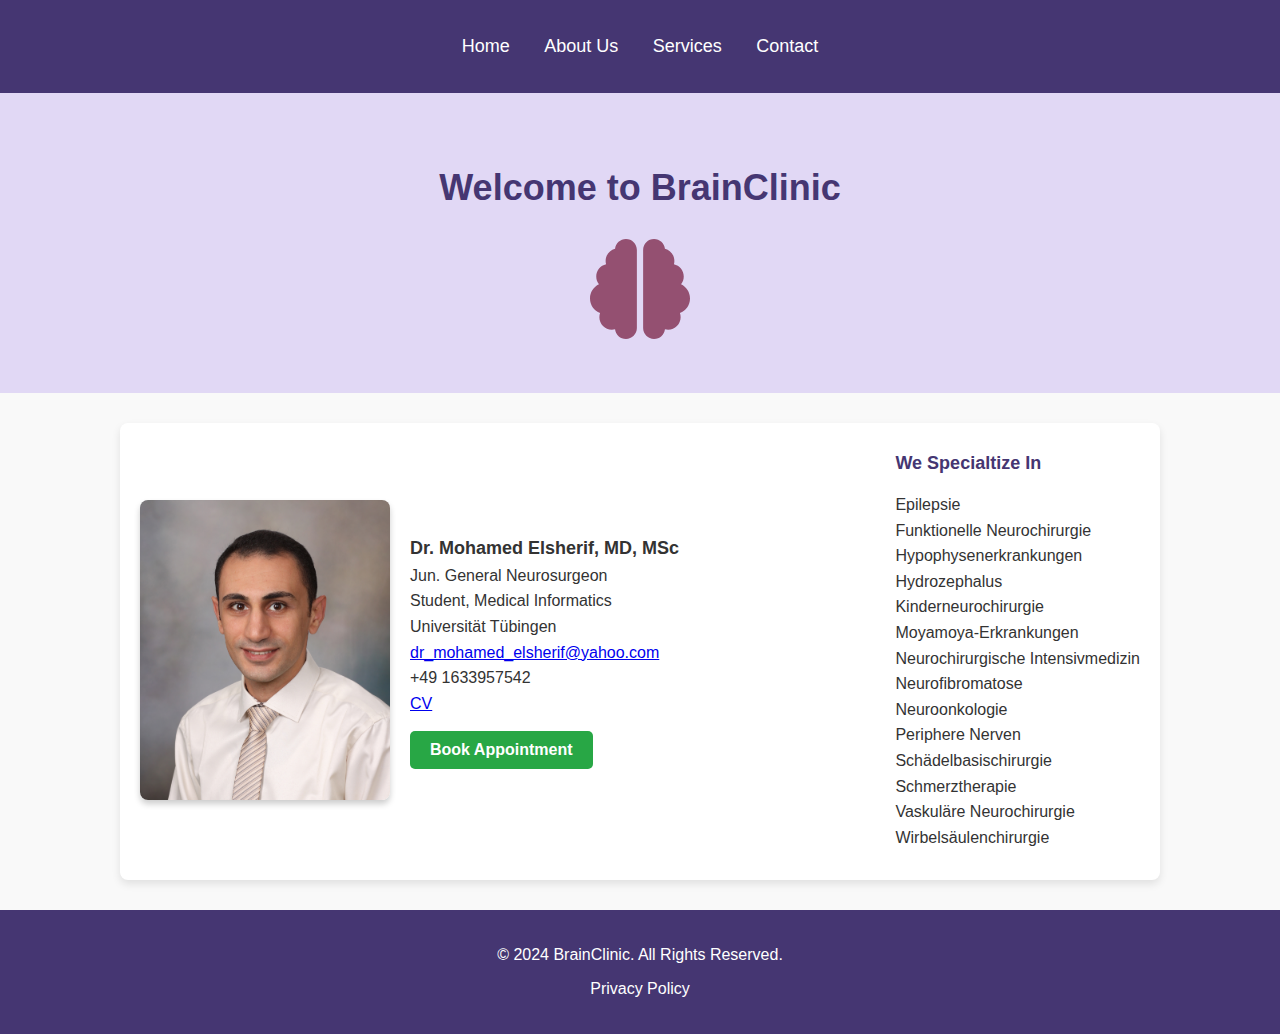
<file: index.html>
<!DOCTYPE html>
<html lang="en">

<head>
    <meta charset="UTF-8">
    <meta name="viewport" content="width=device-width, initial-scale=1.0">
    <meta http-equiv="X-UA-Compatible" content="ie=edge">
    <title>Neurosurgery Center</title>
    <!-- Link to the custom CSS file -->
    <link rel="stylesheet" href="assets/styles/custom.css">
</head>

<body>
    <!-- Header section -->
    <header>
        <nav>
            <ul>
                <li><a href="index.html">Home</a></li>
                <li><a href="about.html">About Us</a></li>
                <li><a href="services.html">Services</a></li>
                <li><a href="contact.html">Contact</a></li>
            </ul>
        </nav>
    </header>

    <!-- Main content section -->
    <main>
        <!-- Hero section with the animated brain icon -->
        <section class="hero">
            <h1>Welcome to BrainClinic</h1>
            <div class="icon-container">
                <svg id="brain-icon" xmlns="http://www.w3.org/2000/svg" height="100" width="100" viewBox="0 0 512 512">
                    <path fill="#453672" d="M184 0c30.9 0 56 25.1 56 56l0 400c0 30.9-25.1 56-56 56c-28.9 0-52.7-21.9-55.7-50.1c-5.2 1.4-10.7 2.1-16.3 2.1c-35.3 0-64-28.7-64-64c0-7.4 1.3-14.6 3.6-21.2C21.4 367.4 0 338.2 0 304c0-31.9 18.7-59.5 45.8-72.3C37.1 220.8 32 207 32 192c0-30.7 21.6-56.3 50.4-62.6C80.8 123.9 80 118 80 112c0-29.9 20.6-55.1 48.3-62.1C131.3 21.9 155.1 0 184 0zM328 0c28.9 0 52.6 21.9 55.7 49.9c27.8 7 48.3 32.1 48.3 62.1c0 6-.8 11.9-2.4 17.4c28.8 6.2 50.4 31.9 50.4 62.6c0 15-5.1 28.8-13.8 39.7C493.3 244.5 512 272.1 512 304c0 34.2-21.4 63.4-51.6 74.8c2.3 6.6 3.6 13.8 3.6 21.2c0 35.3-28.7 64-64 64c-5.6 0-11.1-.7-16.3-2.1c-3 28.2-26.8 50.1-55.7 50.1c-30.9 0-56-25.1-56-56l0-400c0-30.9 25.1-56 56-56z">
                        <animate attributeName="fill" values="#453672;#E56B6F;#453672" dur="1s" repeatCount="indefinite" />
                    </path>
                </svg>
            </div>
        </section>

        <!-- New section with Dr. Mohamed Elsherif's picture and description -->
        <section class="doctor-profile">
            <div class="profile-container">
                <!-- Doctor's Image and Information -->
                <div class="profile-content">
                    <div class="profile-image">
                        <img src="assets/images/Mohamed A. Elsherif- Photo.jpg" alt="Dr. Mohamed A. Elsherif" width="150" height="200">
                    </div>
                    <div class="profile-info">
                        <p><strong>Dr. Mohamed Elsherif, MD, MSc</strong><br>
                            Jun. General Neurosurgeon<br>
                            Student, Medical Informatics<br>
                            Universität Tübingen<br>
                            <a href="mailto:dr_mohamed_elsherif@yahoo.com">dr_mohamed_elsherif@yahoo.com</a><br>
                            +49 1633957542<br>
                            <a href="CV.pdf" target="_blank">CV</a>
                        </p>
                        <a href="appointment.html" class="appointment-button">Book Appointment</a>
                    </div>
                </div>
                <!-- Specialties List -->
                <div class="specialties-list">
                    <h3>We Specialtize In</h3>
                    <ul>
                        <li>Epilepsie</li>
                        <li>Funktionelle Neurochirurgie</li>
                        <li>Hypophysenerkrankungen</li>
                        <li>Hydrozephalus</li>
                        <li>Kinderneurochirurgie</li>
                        <li>Moyamoya-Erkrankungen</li>
                        <li>Neurochirurgische Intensivmedizin</li>
                        <li>Neurofibromatose</li>
                        <li>Neuroonkologie</li>
                        <li>Periphere Nerven</li>
                        <li>Schädelbasischirurgie</li>
                        <li>Schmerztherapie</li>
                        <li>Vaskuläre Neurochirurgie</li>
                        <li>Wirbelsäulenchirurgie</li>
                    </ul>
                </div>
            </div>
        </section>
    </main>

    <!-- Footer section -->
    <footer>
        <p>&copy; 2024 BrainClinic. All Rights Reserved.</p>
        <p><a href="https://www.freeprivacypolicy.com/live/5a88c506-0d3d-4646-bad9-5c21c2ccd20d" target="_blank">Privacy Policy</a></p>
    </footer>

    <!-- CSS for styling the new section -->
    <style>
        /* Profile section styling */
        .doctor-profile {
            display: flex;
            justify-content: center;
            padding: 30px;
            background-color: #f9f9f9;
        }

        .profile-container {
            display: flex;
            gap: 30px;
            width: 90%;
            max-width: 1000px;
            padding: 30px 20px;
            background-color: #ffffff;
            border-radius: 8px;
            box-shadow: 0 4px 8px rgba(0, 0, 0, 0.1);
            justify-content: space-between; /* Space out the two columns */
        }

        .profile-content {
            display: flex;
            align-items: center;
            gap: 20px;
        }

        .profile-image img {
            border-radius: 8px;
            box-shadow: 0 4px 6px rgba(0, 0, 0, 0.2);
        }

        .profile-info {
            max-width: 300px;
        }

       .profile-info p {
            margin: 0;
            font-size: 16px;  /* Controls the font size of the text */
            line-height: 1.6;
        }

       .profile-info p strong {
            font-weight: bold;  /* This makes the name bold */
            font-size: 18px;    /* Adjust the font size of the name if desired */
        }


        .specialties-list {
            max-width: 300px;
        }

        .specialties-list h3 {
            margin-top: 0;
            font-size: 18px;
            color: #453672;
        }

        .specialties-list ul {
            padding: 0;
            margin: 0;
            list-style-type: none;
        }

        .specialties-list ul li {
            font-size: 16px;
            line-height: 1.6;
            color: #333333;
        }

        .appointment-button {
            display: inline-block;
            margin-top: 15px;
            padding: 10px 20px;
            background-color: #28a745;
            color: #ffffff !important; /* Force white text color */
            font-weight: bold !important; /* Force bold text */
            text-decoration: none;
            border-radius: 5px;
            font-size: 16px;
            transition: background-color 0.3s ease;
        }

        .appointment-button:hover {
            background-color: #005fa3;
        }

	.profile-image img {
            width: 250px;   /* Adjust the width to make the image larger */
            height: auto;   /* Keep the aspect ratio intact */
            border-radius: 8px;
            box-shadow: 0 4px 6px rgba(0, 0, 0, 0.2);
        }


    </style>
</body>

</html>
</file>
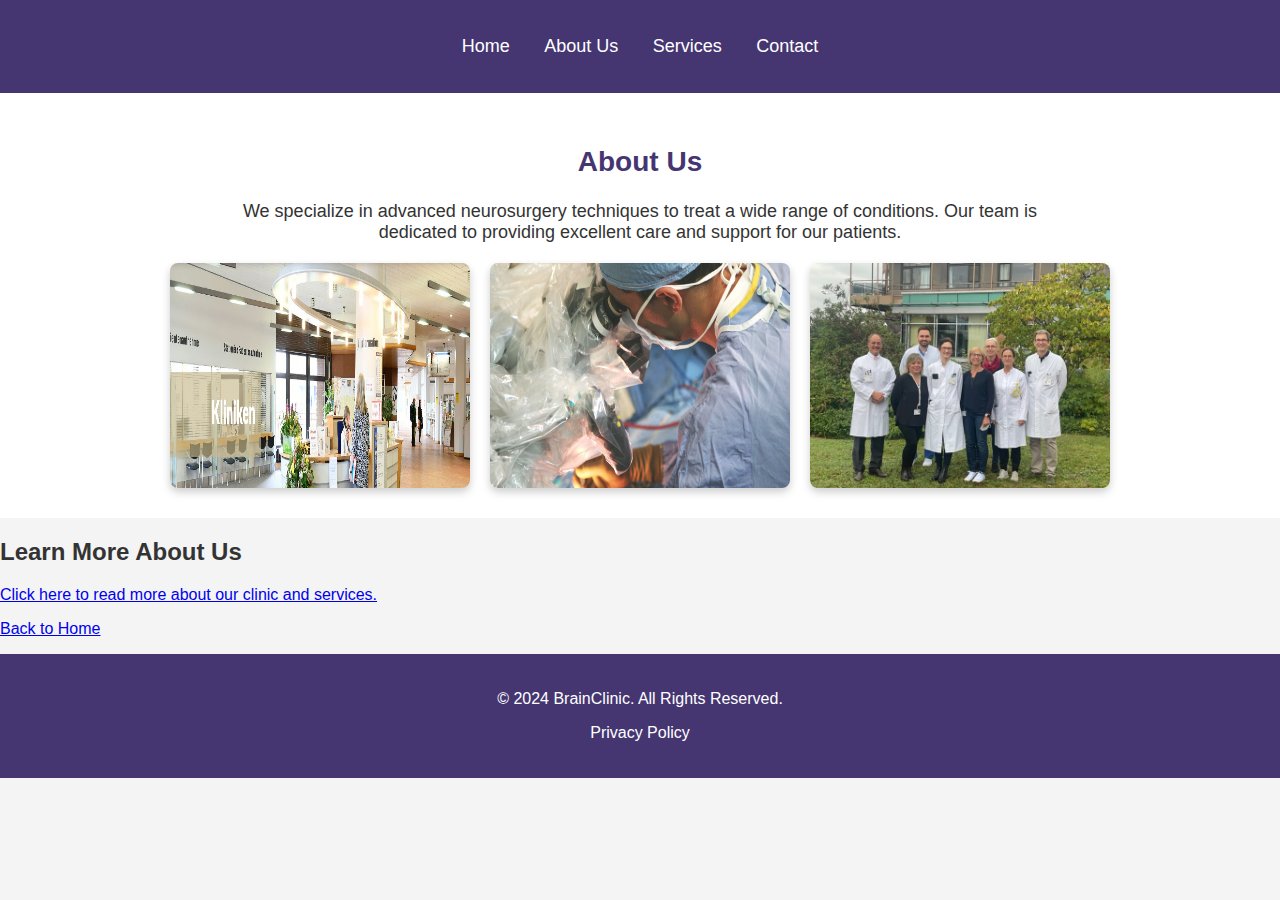
<file: about.html>
<!DOCTYPE html>
<html lang="en">

<head>
    <meta charset="UTF-8">
    <meta name="viewport" content="width=device-width, initial-scale=1.0">
    <meta http-equiv="X-UA-Compatible" content="ie=edge">
    <title>About Us - Neurosurgery Center</title>
    <link rel="stylesheet" href="assets/styles/custom.css">
</head>

<body>
    <!-- Header section -->
    <header>
        <nav>
            <ul>
                <li><a href="index.html">Home</a></li>
                <li><a href="about.html">About Us</a></li>
                <li><a href="services.html">Services</a></li>
                <li><a href="contact.html">Contact</a></li>
            </ul>
        </nav>
    </header>

    <!-- Main content for the About Us section -->
    <main>
        <section class="about">
            <h2>About Us</h2>
            <p>We specialize in advanced neurosurgery techniques to treat a wide range of conditions. Our team is dedicated to providing excellent care and support for our patients.</p>
            <div class="about-images">
                <img src="assets/images/Klinikpicture.jpg" alt="Our Clinic" class="about-img">
                <img src="assets/images/Neurosurgerytechnology.jpg" alt="Neurosurgery Technology" class="about-img">
                <img src="assets/images/NeurosurgicalTeam.jpg" alt="Neurosurgical Team" class="about-img">
            </div>
        </section>

	<!-- About section link -->
        <section class="about-link">
            <h2>Learn More About Us</h2>
            <p><a href="about.html">Click here to read more about our clinic and services.</a></p>
        </section>

        <!-- Back to Home section -->
        <section class="back-to-home">
            <p><a href="index.html">Back to Home</a></p>
        </section>
    </main>


    <!-- Footer section -->
    <footer>
        <p>&copy; 2024 BrainClinic. All Rights Reserved.</p>
        <p><a href="https://www.freeprivacypolicy.com/live/5a88c506-0d3d-4646-bad9-5c21c2ccd20d" target="_blank">Privacy Policy</a></p>
    </footer>

</body>

</html>
</file>
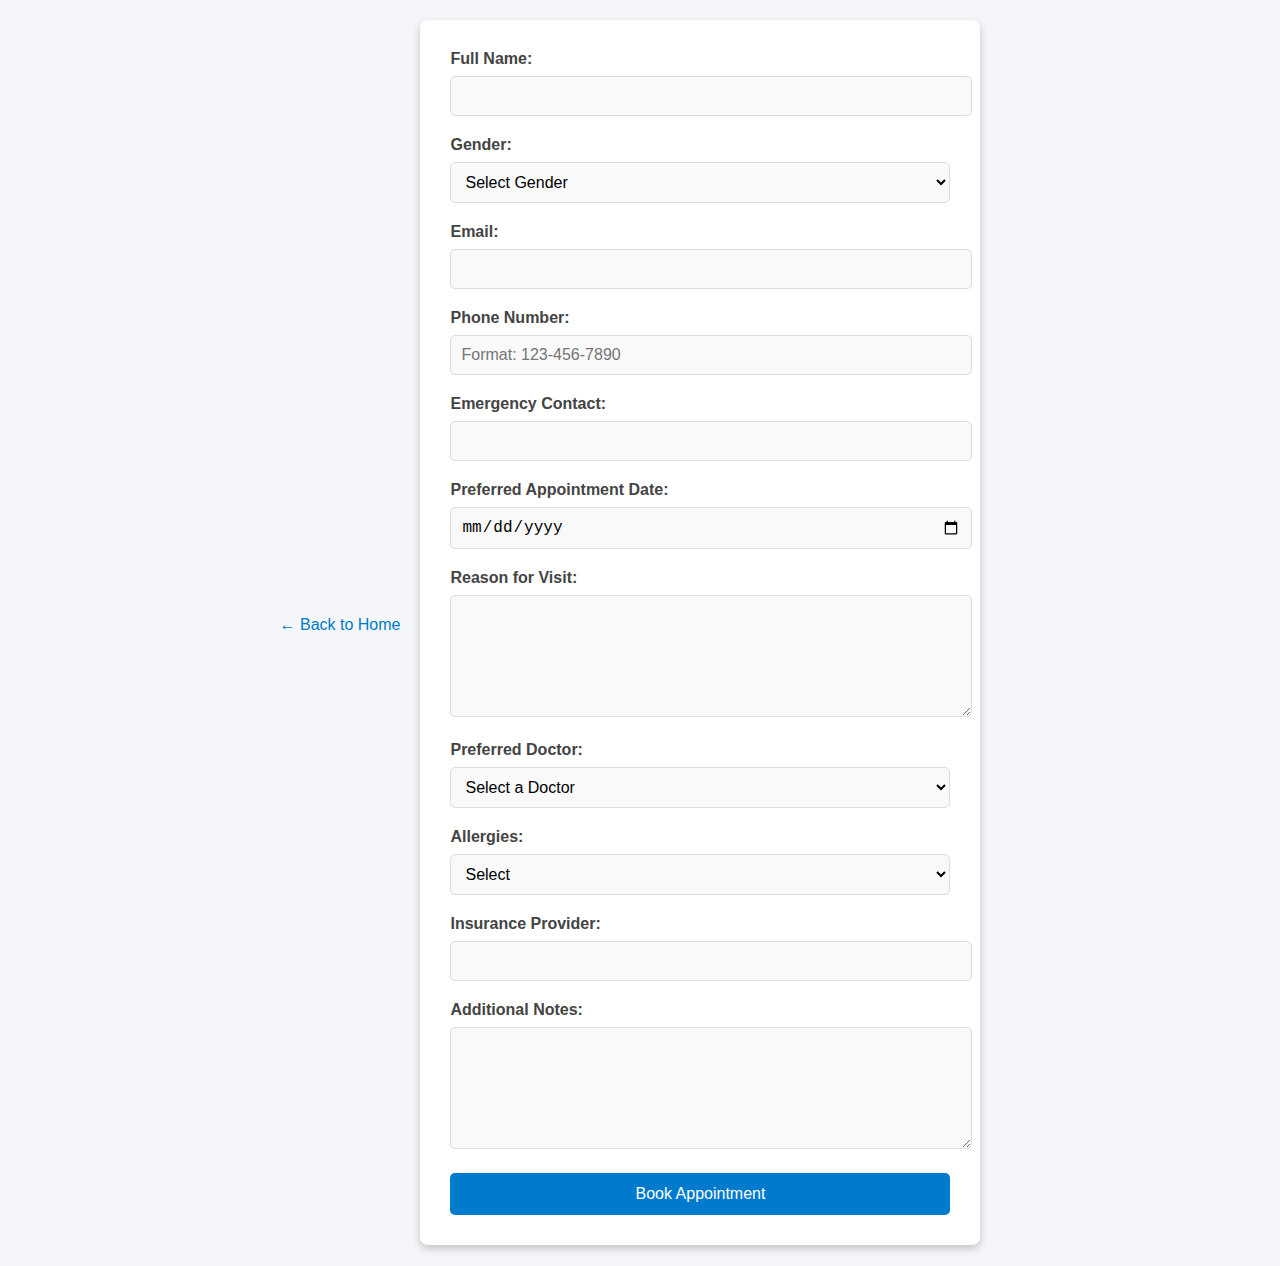
<file: appointment.html>
<!DOCTYPE html>
<html lang="en">

<head>
    <meta charset="UTF-8">
    <meta name="viewport" content="width=device-width, initial-scale=1.0">
    <title>Book an Appointment - Neurosurgery Center</title>
    <style>
        /* Overall styling */
        body {
            font-family: Arial, sans-serif;
            background-color: #f4f6f9;
            color: #333;
            margin: 0;
            padding: 0;
            display: flex;
            justify-content: center;
            align-items: center;
            min-height: 100vh;
        }

        h1 {
            text-align: center;
            color: #007acc;
        }

        /* Form container styling */
        form {
            background-color: #ffffff;
            padding: 30px;
            border-radius: 8px;
            box-shadow: 0 4px 8px rgba(0, 0, 0, 0.2);
            max-width: 500px;
            width: 100%;
            margin: 20px;
        }

        label {
            font-weight: bold;
            color: #444;
            display: block;
            margin-bottom: 8px;
        }

        input[type="text"],
        input[type="email"],
        input[type="tel"],
        input[type="date"],
        select,
        textarea {
            width: 100%;
            padding: 10px;
            margin-bottom: 20px;
            border: 1px solid #ddd;
            border-radius: 5px;
            font-size: 16px;
            background-color: #f9f9f9;
        }

        /* Textarea styling */
        textarea {
            resize: vertical;
            min-height: 100px;
        }

        /* Submit button styling */
        input[type="submit"] {
            background-color: #007acc;
            color: #fff;
            border: none;
            padding: 12px;
            border-radius: 5px;
            cursor: pointer;
            font-size: 16px;
            width: 100%;
            transition: background-color 0.3s ease;
        }

        input[type="submit"]:hover {
            background-color: #005fa3;
        }

        /* Additional styling for div containers */
        #pregnancy_lactation_div,
        #allergy_details_div {
            margin-bottom: 20px;
        }

        /* Back to Home link styling */
        .back-home {
            text-align: center;
            margin-bottom: 15px;
        }

        .back-home a {
            color: #007acc;
            text-decoration: none;
            font-size: 16px;
        }

        .back-home a:hover {
            text-decoration: underline;
        }
    </style>
</head>

<body>
    <!-- Back to Home link -->
    <div class="back-home">
        <a href="index.html">← Back to Home</a>
    </div>

    <form action="https://www.eberle-zentrum.uni-tuebingen.de/lehre/inf20w/formular.php" method="POST">
        <label for="name">Full Name:</label>
        <input type="text" id="name" name="name" required>

        <label for="gender">Gender:</label>
        <select id="gender" name="gender" required>
            <option value="">Select Gender</option>
            <option value="Male">Male</option>
            <option value="Female">Female</option>
        </select>

        <div id="pregnancy_lactation_div" style="display: none;">
            <label for="pregnancy_lactation">Pregnant/Lactating:</label>
            <select id="pregnancy_lactation" name="pregnancy_lactation">
                <option value="">Select</option>
                <option value="Yes">Yes</option>
                <option value="No">No</option>
            </select>
        </div>

        <label for="email">Email:</label>
        <input type="email" id="email" name="email" required>

        <label for="phone">Phone Number:</label>
        <input type="tel" id="phone" name="phone" pattern="[0-9]{3}-[0-9]{3}-[0-9]{4}" placeholder="Format: 123-456-7890" required>

        <label for="emergency_contact">Emergency Contact:</label>
        <input type="text" id="emergency_contact" name="emergency_contact">

        <label for="appointment_date">Preferred Appointment Date:</label>
        <input type="date" id="appointment_date" name="appointment_date" required>

        <label for="reason">Reason for Visit:</label>
        <textarea id="reason" name="reason" rows="4" cols="50" required></textarea>

        <label for="doctor">Preferred Doctor:</label>
        <select id="doctor" name="doctor" required>
            <option value="">Select a Doctor</option>
            <option value="Dr. Mohamed Elsherif">Dr. Mohamed Elsherif</option>
            <option value="Dr. Martin Raden">Dr. Martin Raden</option>
            <option value="Dr. Michael Derntl">Dr. Michael Derntl</option>
        </select>

        <label for="allergies">Allergies:</label>
        <select id="allergies" name="allergies" onchange="showAllergyDetails(this)">
            <option value="">Select</option>
            <option value="Yes">Yes</option>
            <option value="No">No</option>
        </select>

        <div id="allergy_details_div" style="display: none;">
            <label for="allergy_details">Allergy Details:</label>
            <textarea id="allergy_details" name="allergy_details" rows="4" cols="50"></textarea>
        </div>

        <label for="insurance">Insurance Provider:</label>
        <input type="text" id="insurance" name="insurance">

        <label for="notes">Additional Notes:</label>
        <textarea id="notes" name="notes" rows="4" cols="50"></textarea>

        <input type="submit" value="Book Appointment">
    </form>

    <script>
        function showAllergyDetails(select) {
            var allergyDetailsDiv = document.getElementById("allergy_details_div");
            if (select.value === "Yes") {
                allergyDetailsDiv.style.display = "block";
            } else {
                allergyDetailsDiv.style.display = "none";
            }
        }

        function showPregnancyLactation(select) {
            var pregnancyLactationDiv = document.getElementById("pregnancy_lactation_div");
            if (select.value === "Female") {
                pregnancyLactationDiv.style.display = "block";
            } else {
                pregnancyLactationDiv.style.display = "none";
            }
        }

        document.getElementById("gender").addEventListener("change", function () {
            showPregnancyLactation(this);
        });
    </script>
</body>

</html>
</file>
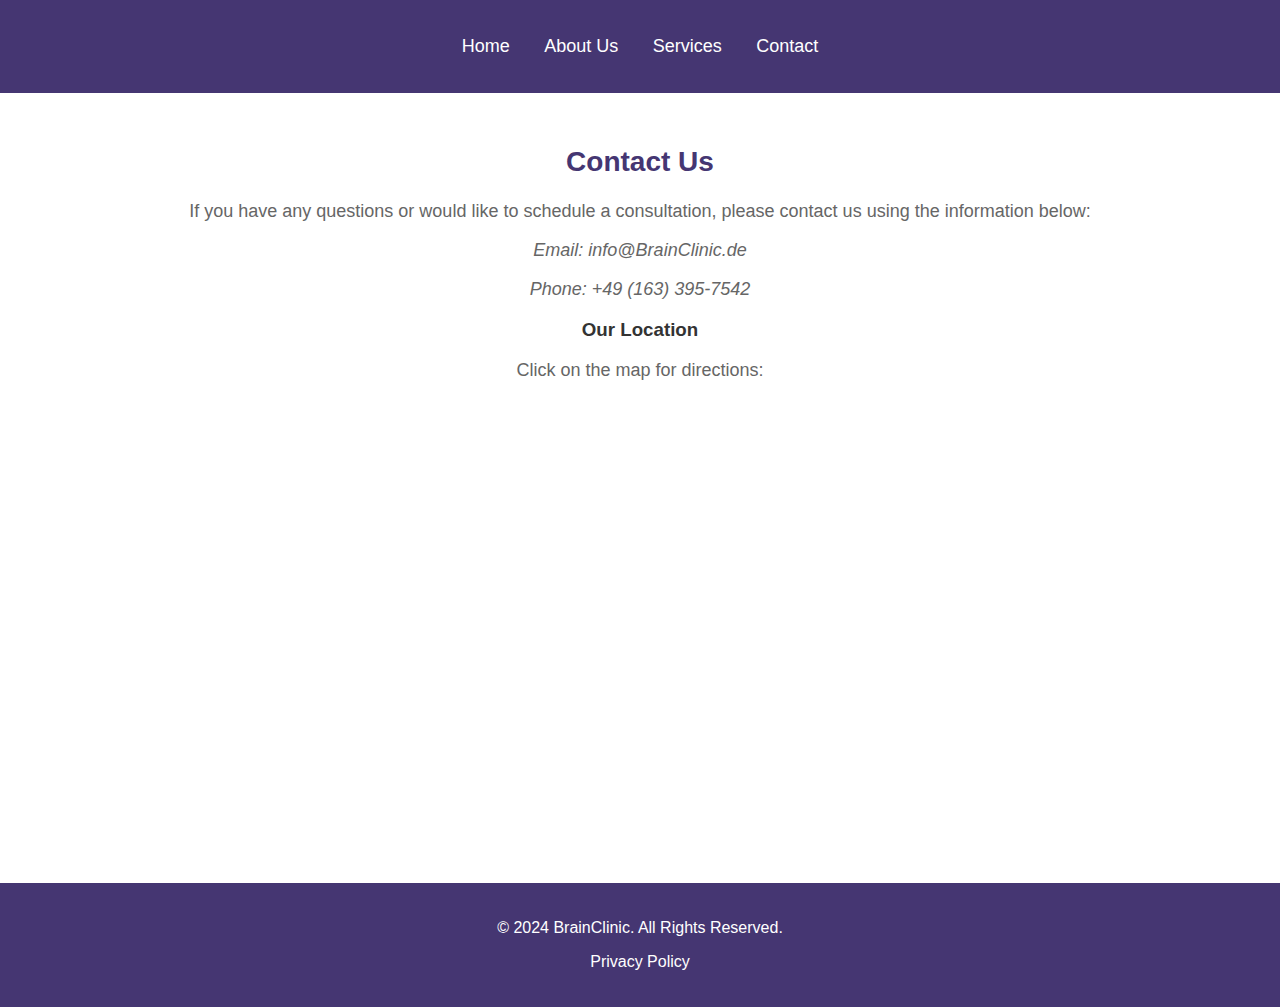
<file: contact.html>
<!DOCTYPE html>
<html lang="en">

<head>
    <meta charset="UTF-8">
    <meta name="viewport" content="width=device-width, initial-scale=1.0">
    <meta http-equiv="X-UA-Compatible" content="ie=edge">
    <title>Contact Us - Neurosurgery Center</title>
    <link rel="stylesheet" href="assets/styles/custom.css">
</head>

<body>
    <!-- Header section -->
    <header>
        <nav>
            <ul>
                <li><a href="index.html">Home</a></li>
                <li><a href="about.html">About Us</a></li>
                <li><a href="services.html">Services</a></li>
                <li><a href="contact.html">Contact</a></li>
            </ul>
        </nav>
    </header>

    <!-- Main content for Contact section -->
    <main>
        <section class="contact">
    <h2>Contact Us</h2>
    <p>If you have any questions or would like to schedule a consultation, please contact us using the information below:</p>
    <address>
        <p>Email: info@BrainClinic.de</p>
        <p>Phone: +49 (163) 395-7542</p>
    </address>

    <!-- Embedded Google Map -->
    <h3>Our Location</h3>
    <p>Click on the map for directions:</p>
    <a href="https://www.google.com/maps/dir/?api=1&destination=48.530787,9.037781" target="_blank">
        <iframe src="https://www.google.com/maps/embed?pb=!1m14!1m12!1m3!1d1223.1395064116286!2d9.037781192264458!3d48.53078691966404!2m3!1f0!2f0!3f0!3m2!1i1024!2i768!4f13.1!5e0!3m2!1sen!2sde!4v1731511759653!5m2!1sen!2sde"
            width="600" height="450" style="border:0;" allowfullscreen="" loading="lazy" referrerpolicy="no-referrer-when-downgrade"></iframe>
    </a>
</section>
    </main>

    <!-- Footer section -->
    <footer>
        <p>&copy; 2024 BrainClinic. All Rights Reserved.</p>
        <p><a href="privacy-policy.html">Privacy Policy</a></p>
    </footer>

</body>

</html>
</file>
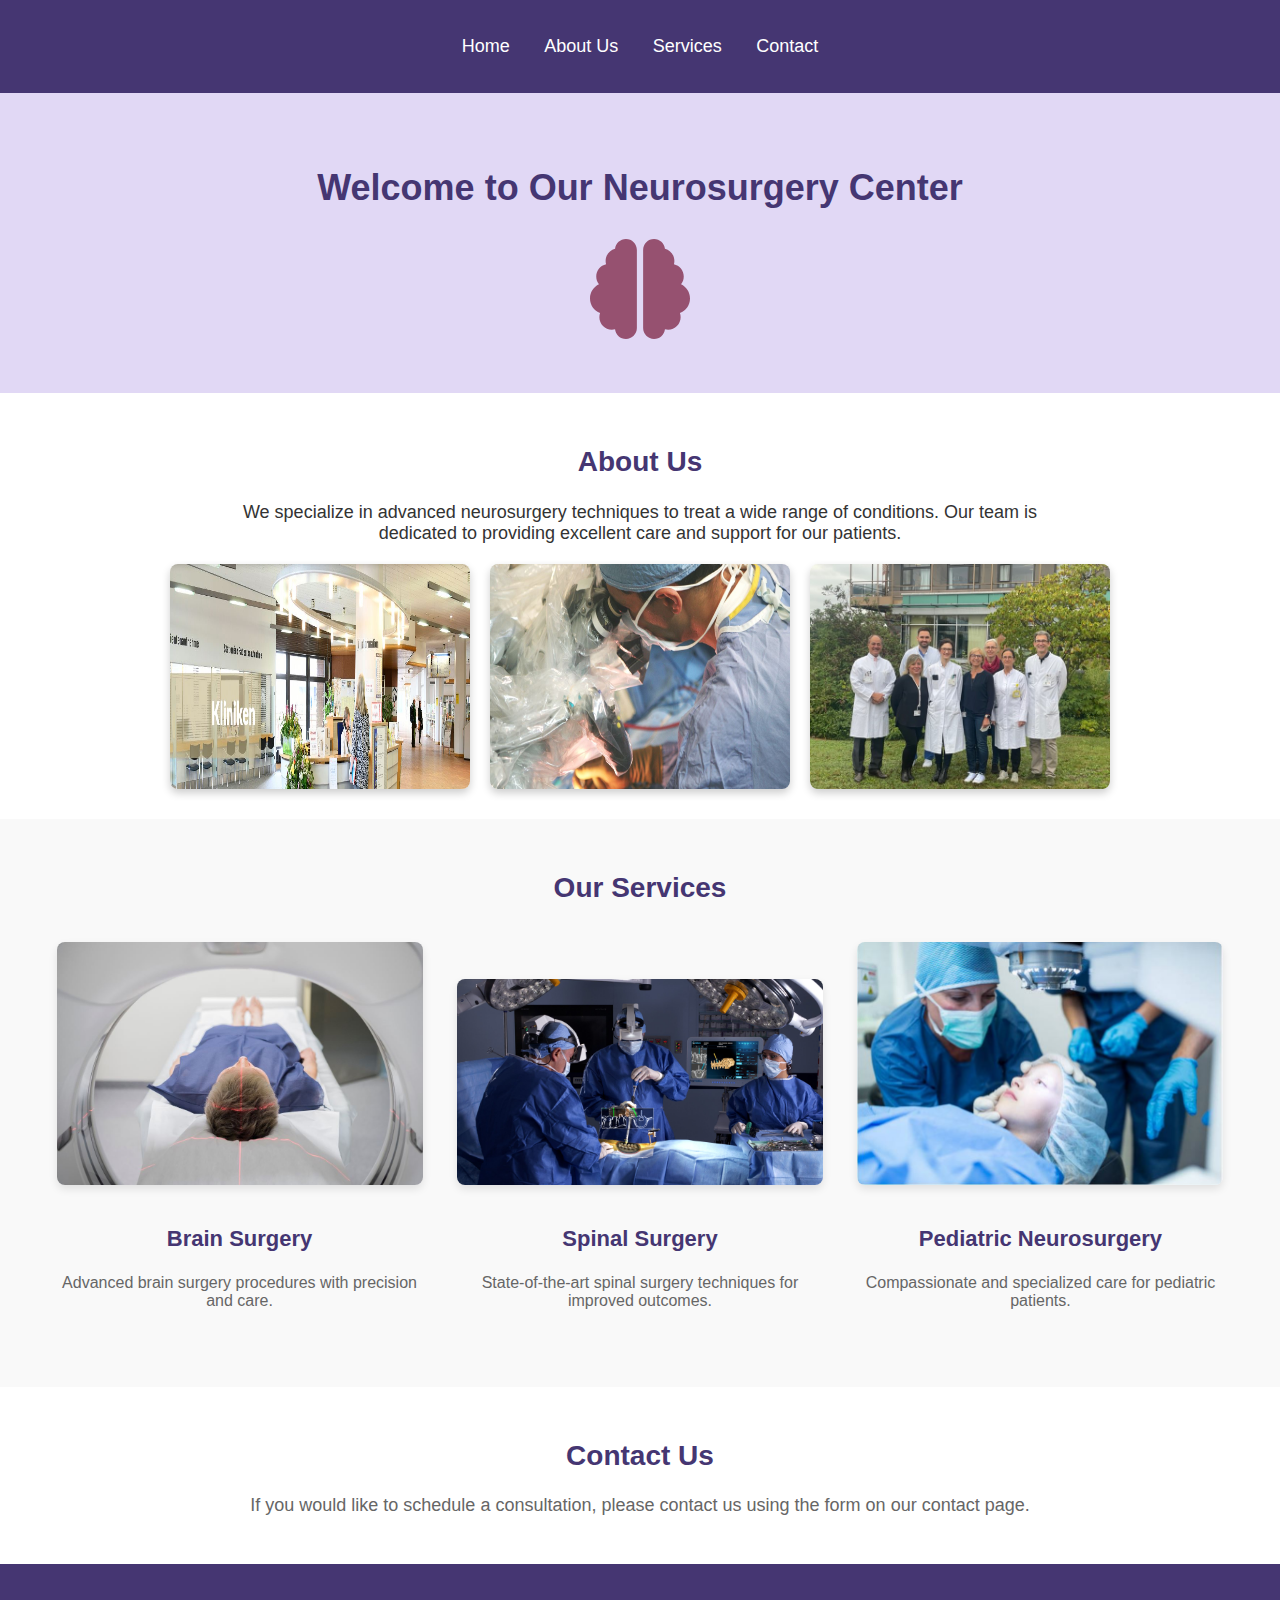
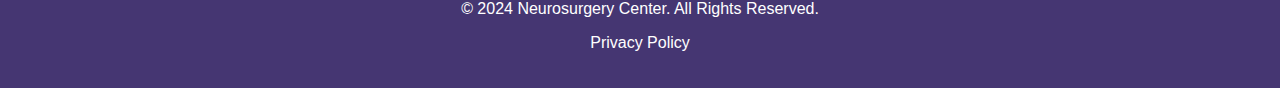
<file: index-firstdraft-all_in_one.html>
<!DOCTYPE html>
<html lang="en">

<head>
    <meta charset="UTF-8">
    <meta name="viewport" content="width=device-width, initial-scale=1.0">
    <meta http-equiv="X-UA-Compatible" content="ie=edge">
    <title>Neurosurgery Center</title>
    <!-- Link to the custom CSS file -->
    <link rel="stylesheet" href="assets/styles/custom.css">
</head>

<body>
    <!-- Header section -->
    <header>
        <nav>
            <ul>
                <li><a href="#">Home</a></li>
                <li><a href="#">About Us</a></li>
                <li><a href="#">Services</a></li>
                <li><a href="#">Contact</a></li>
            </ul>
        </nav>
    </header>

    <!-- Main content section -->
    <main>
        <!-- Hero section with the animated brain icon -->
        <section class="hero">
            <h1>Welcome to Our Neurosurgery Center</h1>
            <div class="icon-container">
                <svg id="brain-icon" xmlns="http://www.w3.org/2000/svg" height="100" width="100" viewBox="0 0 512 512">
                    <path fill="#453672" d="M184 0c30.9 0 56 25.1 56 56l0 400c0 30.9-25.1 56-56 56c-28.9 0-52.7-21.9-55.7-50.1c-5.2 1.4-10.7 2.1-16.3 2.1c-35.3 0-64-28.7-64-64c0-7.4 1.3-14.6 3.6-21.2C21.4 367.4 0 338.2 0 304c0-31.9 18.7-59.5 45.8-72.3C37.1 220.8 32 207 32 192c0-30.7 21.6-56.3 50.4-62.6C80.8 123.9 80 118 80 112c0-29.9 20.6-55.1 48.3-62.1C131.3 21.9 155.1 0 184 0zM328 0c28.9 0 52.6 21.9 55.7 49.9c27.8 7 48.3 32.1 48.3 62.1c0 6-.8 11.9-2.4 17.4c28.8 6.2 50.4 31.9 50.4 62.6c0 15-5.1 28.8-13.8 39.7C493.3 244.5 512 272.1 512 304c0 34.2-21.4 63.4-51.6 74.8c2.3 6.6 3.6 13.8 3.6 21.2c0 35.3-28.7 64-64 64c-5.6 0-11.1-.7-16.3-2.1c-3 28.2-26.8 50.1-55.7 50.1c-30.9 0-56-25.1-56-56l0-400c0-30.9 25.1-56 56-56z">
                        <!-- Pulse animation on the SVG -->
                        <animate attributeName="fill" values="#453672;#E56B6F;#453672" dur="1s" repeatCount="indefinite" />
                    </path>
                </svg>
            </div>
        </section>

        <!-- About section with images -->
        <section class="about">
            <h2>About Us</h2>
            <p>We specialize in advanced neurosurgery techniques to treat a wide range of conditions. Our team is dedicated to providing excellent care and support for our patients.</p>
            <div class="about-images">
                <img src="assets/images/Klinikpicture.jpg" alt="Our Clinic" class="about-img">
                <img src="assets/images/Neurosurgerytechnology.jpg" alt="Neurosurgery Technology" class="about-img">
                <img src="assets/images/NeurosurgicalTeam.jpg" alt="Neurosurgical Team" class="about-img">
            </div>
        </section>

        <!-- Services section with images -->
        <section class="services">
            <h2>Our Services</h2>
            <ul>
                <li>
                    <img src="assets/images/brain-surgery.jpg" alt="Brain Surgery" class="service-img">
                    <h3>Brain Surgery</h3>
                    <p>Advanced brain surgery procedures with precision and care.</p>
                </li>
                <li>
                    <img src="assets/images/spinal-surgery.jpg" alt="Spinal Surgery" class="service-img">
                    <h3>Spinal Surgery</h3>
                    <p>State-of-the-art spinal surgery techniques for improved outcomes.</p>
                </li>
                <li>
                    <img src="assets/images/pediatric-neurosurgery.jpg" alt="Pediatric Neurosurgery" class="service-img">
                    <h3>Pediatric Neurosurgery</h3>
                    <p>Compassionate and specialized care for pediatric patients.</p>
                </li>
            </ul>
        </section>

        <!-- Contact section -->
        <section class="contact">
            <h2>Contact Us</h2>
            <p>If you would like to schedule a consultation, please contact us using the form on our contact page.</p>
        </section>
    </main>

    <!-- Footer section -->
    <footer>
        <p>&copy; 2024 Neurosurgery Center. All Rights Reserved.</p>
        <p><a href="privacy-policy.html">Privacy Policy</a></p>
    </footer>

</body>

</html>
</file>
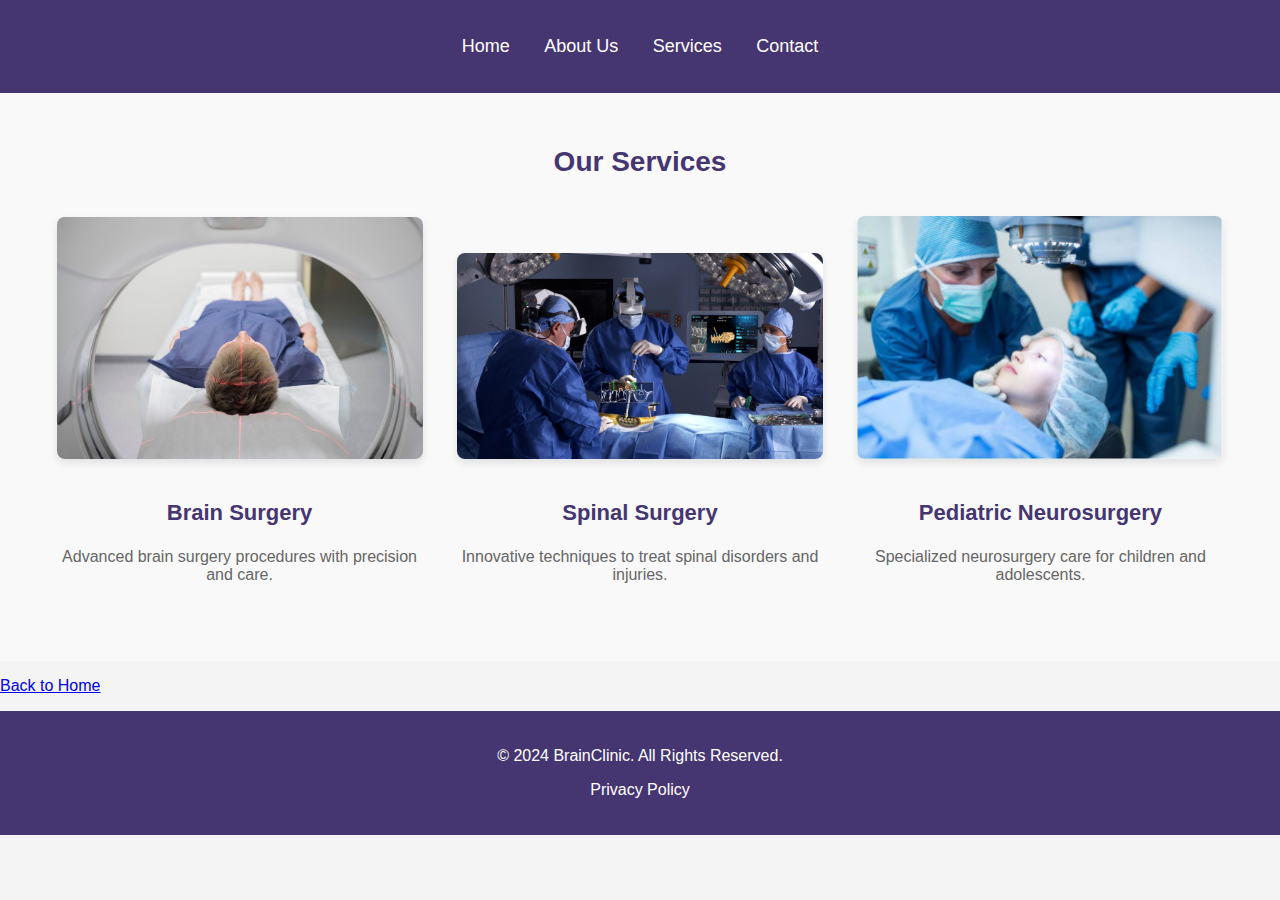
<file: services.html>
<!DOCTYPE html>
<html lang="en">

<head>
    <meta charset="UTF-8">
    <meta name="viewport" content="width=device-width, initial-scale=1.0">
    <meta http-equiv="X-UA-Compatible" content="ie=edge">
    <title>Our Services - Neurosurgery Center</title>
    <link rel="stylesheet" href="assets/styles/custom.css">
</head>

<body>
    <!-- Header section -->
    <header>
        <nav>
            <ul>
                <li><a href="index.html">Home</a></li>
                <li><a href="about.html">About Us</a></li>
                <li><a href="services.html">Services</a></li>
                <li><a href="contact.html">Contact</a></li>
            </ul>
        </nav>
    </header>

    <!-- Main content for Services section -->
    <main>
        <section class="services">
            <h2>Our Services</h2>
            <ul>
                <li>
                    <img src="assets/images/brain-surgery.jpg" alt="Brain Surgery" class="service-img">
                    <h3>Brain Surgery</h3>
                    <p>Advanced brain surgery procedures with precision and care.</p>
                </li>
                <li>
                    <img src="assets/images/spinal-surgery.jpg" alt="Spinal Surgery" class="service-img">
                    <h3>Spinal Surgery</h3>
                    <p>Innovative techniques to treat spinal disorders and injuries.</p>
                </li>
                <li>
                    <img src="assets/images/pediatric-neurosurgery.jpg" alt="Pediatric Neurosurgery" class="service-img">
                    <h3>Pediatric Neurosurgery</h3>
                    <p>Specialized neurosurgery care for children and adolescents.</p>
                </li>
            </ul>
        </section>

        <!-- Back to Home section -->
        <section class="back-to-home">
            <p><a href="index.html">Back to Home</a></p>
        </section>
    </main>

    <!-- Footer section -->
    <footer>
        <p>&copy; 2024 BrainClinic. All Rights Reserved.</p>
        <p><a href="https://www.freeprivacypolicy.com/live/5a88c506-0d3d-4646-bad9-5c21c2ccd20d" target="_blank">Privacy Policy</a></p>
    </footer>

</body>

</html>
</file>
<file: assets/styles/custom.css>
/* custom.css */

/* General body styling */
body {
    font-family: Arial, sans-serif;
    margin: 0;
    padding: 0;
    background-color: #f4f4f4;
    color: #333;
}

/* Header styling */
header {
    background-color: #453672;
    padding: 20px 0;
    text-align: center;
}

header nav ul {
    list-style-type: none;
    padding: 0;
}

header nav ul li {
    display: inline;
    margin: 0 15px;
}

header nav ul li a {
    color: white;
    text-decoration: none;
    font-size: 18px;
}

/* Hero section with the animated brain icon */
.hero {
    text-align: center;
    padding: 50px 0;
    background-color: #e1d8f5;
}

.icon-container {
    margin-top: 30px;
}

h1 {
    color: #453672;
    font-size: 36px;
}

/* About section */
.about {
    background-color: #fff;
    padding: 30px;
    text-align: center;
}

.about h2 {
    font-size: 28px;
    color: #453672;
}

.about p {
    font-size: 18px;
    max-width: 800px;
    margin: 20px auto;
}

.about-images {
    display: flex;
    justify-content: center;
    gap: 20px;
    margin-top: 20px;
}

.about-img {
    max-width: 300px;
    height: auto;
    border-radius: 8px;
    box-shadow: 0 4px 8px rgba(0, 0, 0, 0.2);
}

/* Services section */
.services {
    padding: 30px;
    background-color: #f9f9f9;
    text-align: center;
}

.services h2 {
    font-size: 28px;
    color: #453672;
}

.services ul {
    list-style-type: none;
    padding: 0;
}

.services ul li {
    display: inline-block;
    width: 30%;
    padding: 15px;
    text-align: center;
}

.service-img {
    width: 100%;
    height: auto;
    border-radius: 8px;
    box-shadow: 0 4px 8px rgba(0, 0, 0, 0.1);
    margin-bottom: 15px;
}

.services h3 {
    font-size: 22px;
    color: #453672;
}

.services p {
    font-size: 16px;
    color: #666;
}

/* Contact section */
.contact {
    padding: 30px;
    background-color: #fff;
    text-align: center;
}

.contact h2 {
    font-size: 28px;
    color: #453672;
}

.contact p {
    font-size: 18px;
    color: #666;
}

/* Footer styling */
footer {
    background-color: #453672;
    padding: 20px;
    text-align: center;
    color: white;
}

footer p {
    font-size: 16px;
}

footer a {
    color: white; /* Or use black if you prefer */
    text-decoration: none;
}

footer a:hover {
    text-decoration: underline;
}

/* Media Queries for responsiveness */
@media (max-width: 768px) {
    .about-images {
        flex-direction: column;
        gap: 20px;
    }

    .services ul li {
        width: 100%;
        margin-bottom: 30px;
    }

    .services ul li:last-child {
        margin-bottom: 0;
    }
}
</file>
